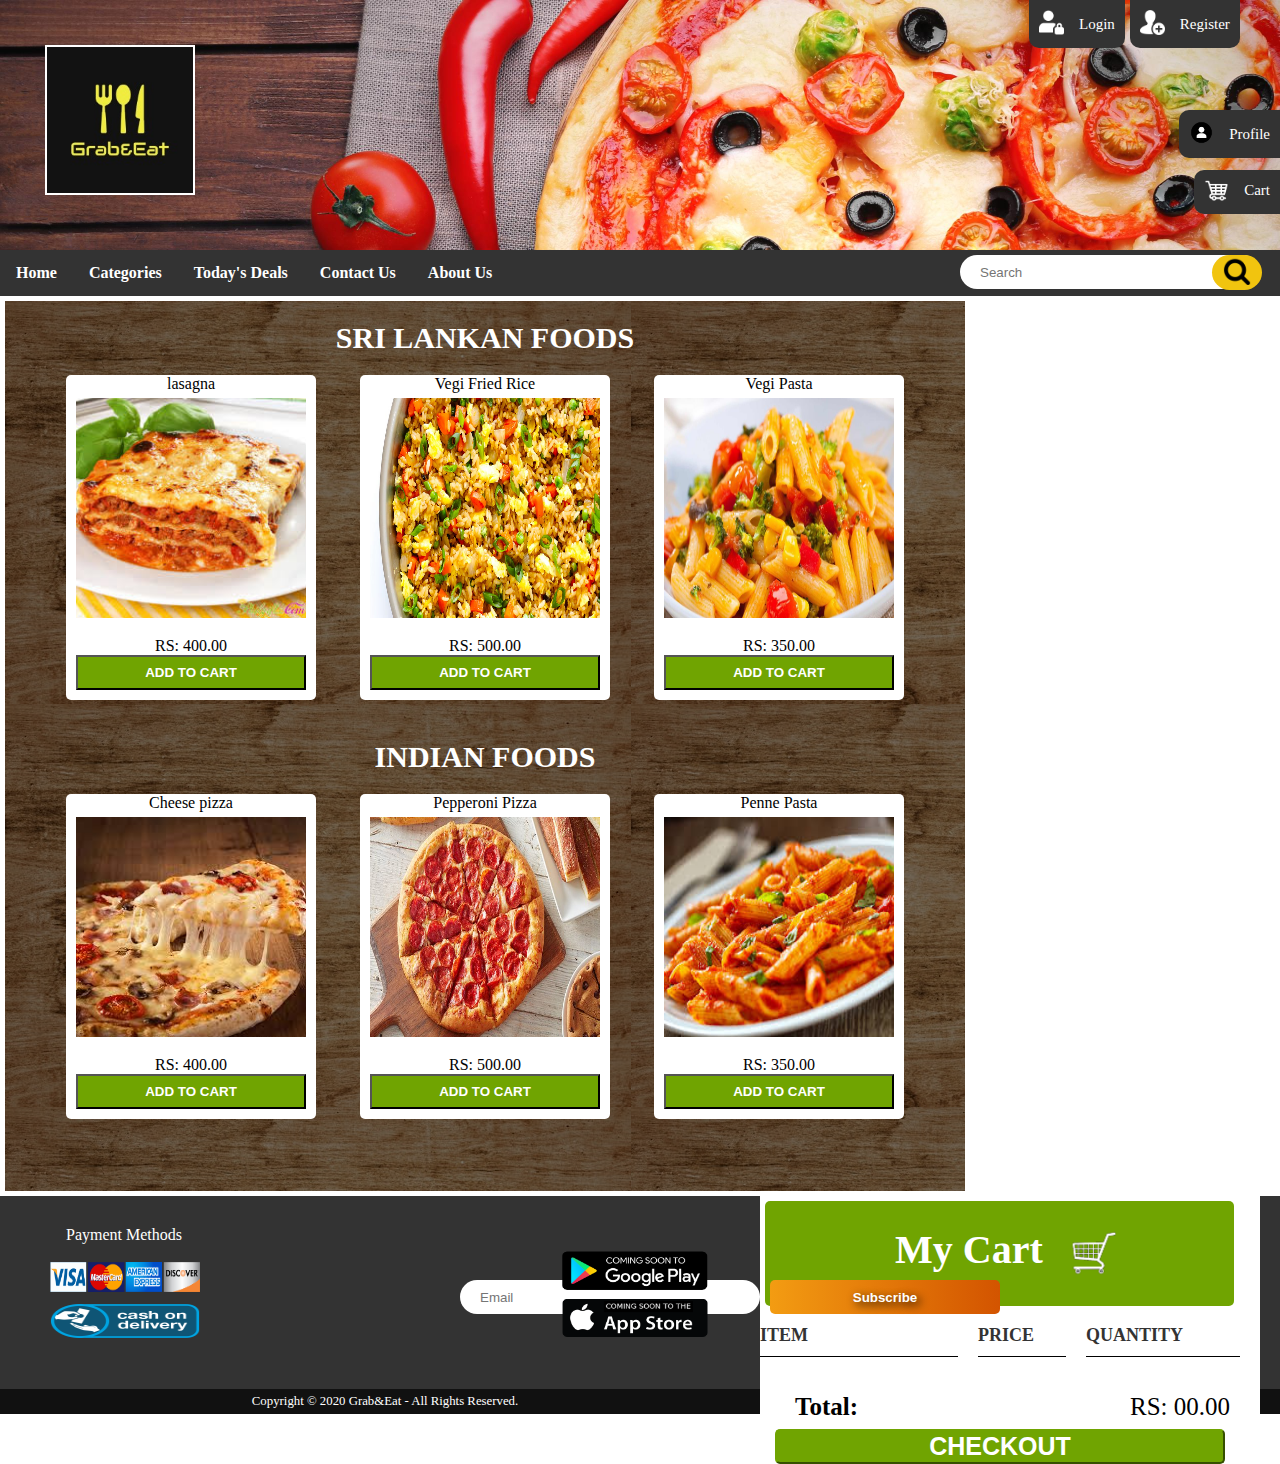
<file: index.html>
<!DOCTYPE html>
<html>
  <head>
    <title>Meal Cart</title>
    <link rel="stylesheet" type="text/css" href="H&F styles/main.css" />
    <link rel="icon" href="H&F images/logo.jpg"/>
    <link rel="stylesheet" type="text/css" href="css/MealCartStyles.css" />
  <script src="js/MealCartScript.js" async></script>
  </head>
  <body>
                                    <!--Header part begins from here-->
    <header>
      <img class="logo-icon" src="H&F images/logo.jpg" />
      <!--Top Buttons-->
      <div class="top-buttons">
        <a href="">
          <div class="topbtn">
            <img src="H&F images/avatar.png" width="25px" alt="" />
            <p>Login</p>
          </div>
        </a>
        <a href="">
          <div class="topbtn">
            <img src="H&F images/register.ico" width="25px" alt="" />
            <p>Register</p>
          </div>
        </a>
      </div>
      <!--Side Buttons-->
      <div class="topbtn profile">
        <a href="general info.html">
          <img src="H&F images/user_logo.png" width="25px" alt="" />
          <p>Profile</p>
        </a>
      </div>
      <div class="topbtn cart">
        <a href="index.html">
          <img src="H&F images/cart_logo.png" width="25px" alt="" />
          <p>Cart</p>
        </a>
      </div>
      <!--Navigation Bar-->
      <nav>
        <ul class="main-ul ul1">
          <li><a href="index.html"> Home </a></li>
          <li><a href="categories.html"> Categories </a></li>
          <li><a href="deals.html"> Today's Deals </a></li>
          <li><a href="contact.html"> Contact Us </a></li>
          <li><a href="about.html"> About Us </a></li>
        </ul>
        <!--Search Bar-->
        <input id="search" type="text" placeholder="Search" />
        <button id="searchBtn">
          <img class="seachico" src="H&F images/s.webp" alt="" />
        </button>
      </nav>
    </header>

                                <!--page content begins from here-->
    <section >
            <div class="wrappAll">
              <div class="wrapper1">
                <center>
                  <section>
                    <h2>SRI LANKAN FOODS</h2>
                    <div class="mealRange">                     
                      <div class="meal">
                        <span class="mealNameBig">lasagna</span><br>
                        <img class="mealImageBig" src="img/lasagna.jpg">
                        <div class="mealDetails">
                          <span class="mealPriceBig"> RS: 400.00</span><br>
                          <button class="addToCart">ADD TO CART</button>
                        </div><!--mealDetails-->
                      </div><!--meal-->
                      <div class="meal">
                        <span class="mealNameBig">Vegi Fried Rice</span><br>
                        <img class="mealImageBig" src="img/vegi fried rice.jpg">
                        <div class="mealDetails">
                          <span class="mealPriceBig"> RS: 500.00</span><br>
                          <button class="addToCart">ADD TO CART</button>
                        </div><!--mealDetails-->
                      </div><!--meal-->
                      <div class="meal">
                        <span class="mealNameBig">Vegi Pasta</span><br>
                        <img class="mealImageBig" src="img/vegitable pasta.jpg">
                        <div class="mealDetails">
                          <span class="mealPriceBig"> RS: 350.00</span><br>
                          <button class="addToCart">ADD TO CART</button>
                        </div><!--mealDetails-->
                      </div><!--meal-->       
                    </div><!--mealRange-->
                  </section>

                  <section>
                    <h2>INDIAN FOODS</h2>
                    <div class="mealRange">
                      <div class="meal">
                        <span class="mealNameBig">Cheese pizza</span><br>
                        <img class="mealImageBig" src="img/cheese pizza.jpg">
                        <div class="mealDetails">
                          <span class="mealPriceBig"> RS: 400.00</span><br>
                          <button class="addToCart">ADD TO CART</button>
                        </div><!--mealDetails-->
                      </div><!--meal-->
                      <div class="meal">
                        <span class="mealNameBig">Pepperoni Pizza</span><br>
                        <img class="mealImageBig" src="img/pepperoni pizza.jpg">
                        <div class="mealDetails">
                          <span class="mealPriceBig"> RS: 500.00</span><br>
                          <button class="addToCart">ADD TO CART</button>
                        </div><!--mealDetails-->
                      </div><!--meal-->
                      <div class="meal">
                        <span class="mealNameBig">Penne Pasta</span><br>
                        <img class="mealImageBig" src="img/penne pasta.jpg">
                        <div class="mealDetails">
                          <span class="mealPriceBig"> RS: 350.00</span><br>
                          <button class="addToCart">ADD TO CART</button>
                        </div><!--mealDetails-->
                      </div><!--meal-->       
                    </div><!--mealRange-->
                  </section>
                </center> 
              </div><!--wrapper1-->
                  
                                                  <!--cart Section begins-->
              <div class="wrapper2">      
                  <div class="cartPageHeading">
                      <h1 id="cartPageHeading">My Cart</h1>
                      <img id="cartLogo" src="img/cart_logo.png">
                  </div><!--cartPageHeading-->

                  <div class="pageContentContainer">
                    <div class="cartRow">
                      <span class="cartItem cartHeader cartColumn">ITEM</span>
                      <span class="cartPrice cartHeader cartColumn">PRICE</span>
                      <span class="cartQuantity cartHeader cartColumn">QUANTITY</span>  
                    </div><!--cartRow-->

                    <div class="cartItems">                      
                    </div><!--cartItems-->
                    <br><br>
                    
                    <div class="total">
                        <strong id="totalTitle">Total: </strong>
                        <span id="total">RS: 00.00</span><br><br>
                      <center><button id="checkout">CHECKOUT</button></center>
                    </div><!--total-->
              
                  </div><!--pageContentContainer-->

              </div><!--wrapper2-->
            </div><!--wrappAll-->
    </section>
    
                                        <!--Footer Content begins from here-->
    <div class="footer-container">
      <!--Payment Methods-->
      <div class="payment">
        <p class="paytext">Payment Methods</p>
        <br />
        <img class="pay-img" src="H&F images/payment_method.png" /><br />
        <img class="cod" src="H&F images/cod.png" />
      </div>
      <!--Newsletter Subscription Bar-->
      <div class="newsletter">
        <input id="news" type="email" placeholder="Email" />
        <button class="subBtn">Subscribe</button>
      </div>
      <!--Available Platforms-->
      <div class="mob-plat">
        <img class="mob-img" src="H&F images/mobile_platform.png" />
      </div>
    </div>
    <!--Copyright Statement-->
    <center class="copyright">
      Copyright &copy; 2020 Grab&Eat - All Rights Reserved.
    </center>
  </body>
</html>
</file>
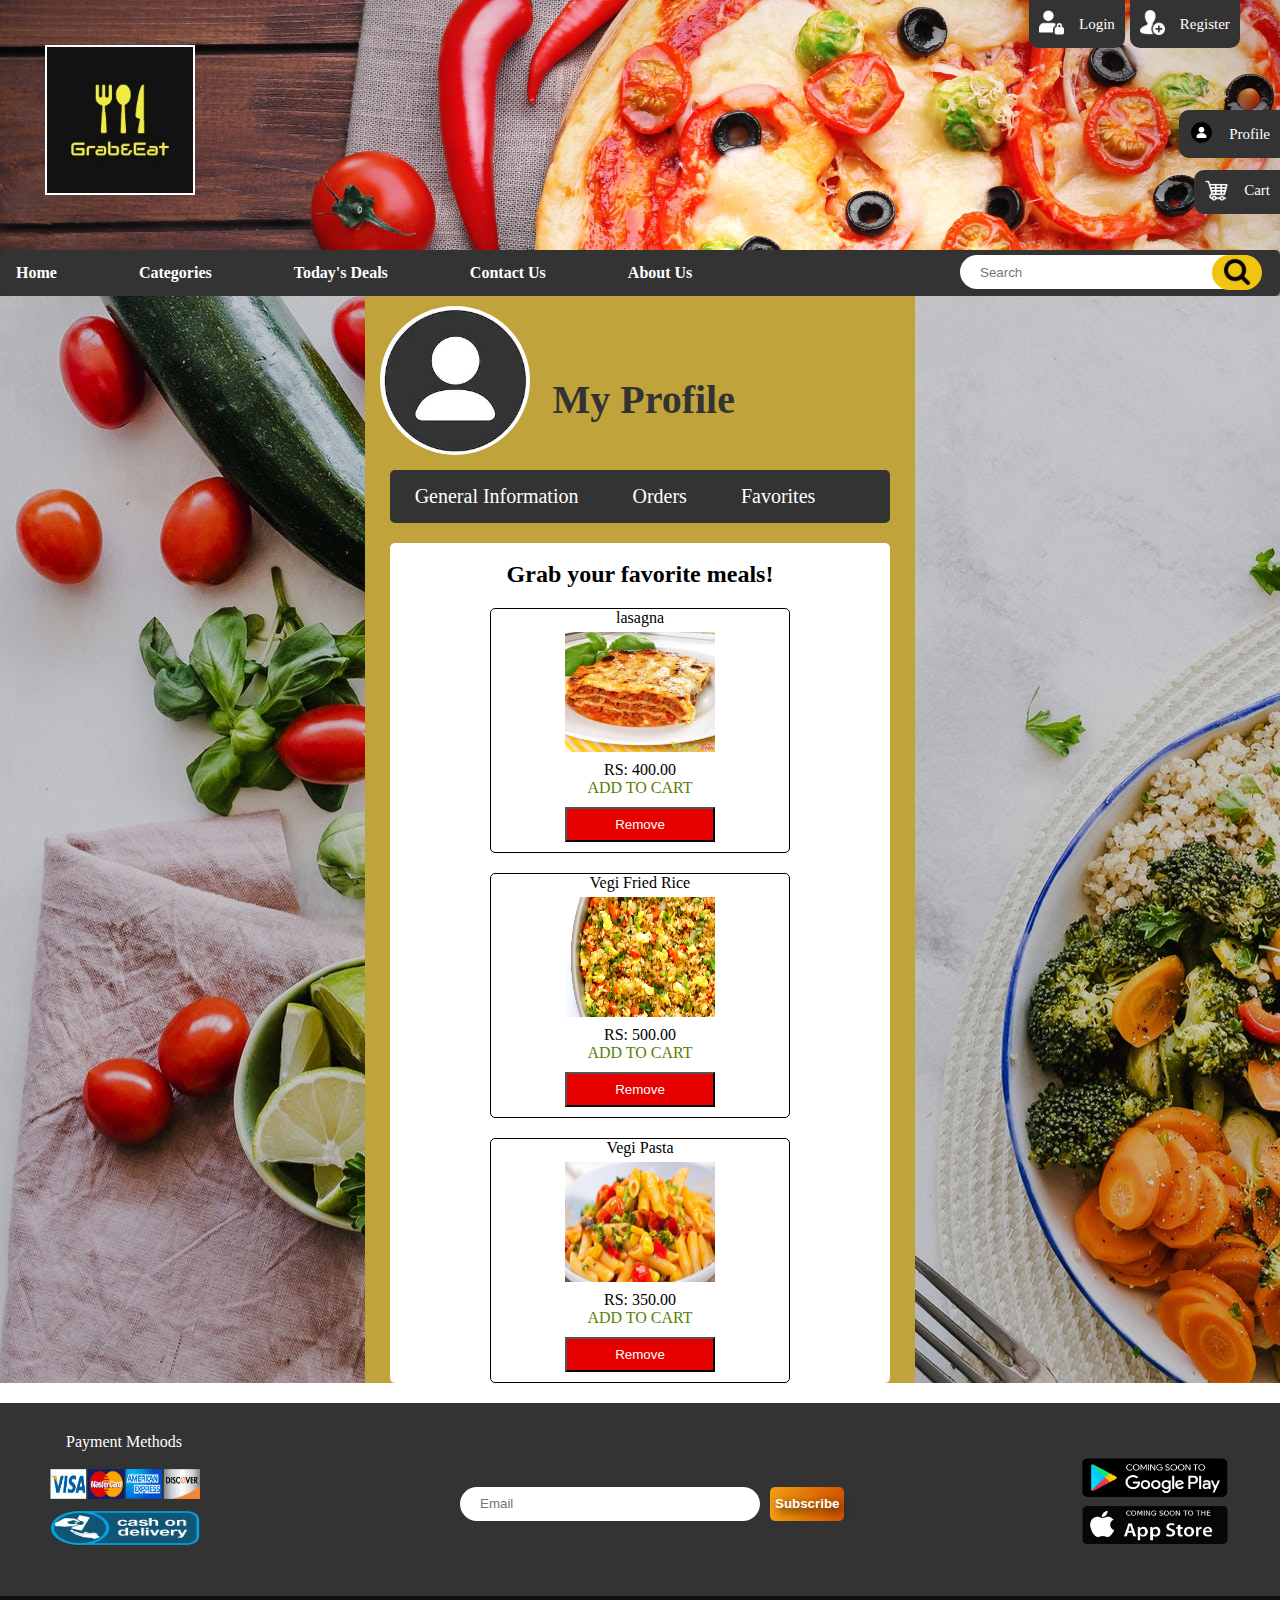
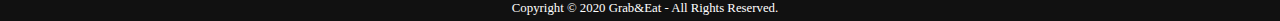
<file: favorites.html>
<!DOCTYPE html>
<html>
  <head>
    <title>User Account</title>
    <link rel="stylesheet" type="text/css" href="H&F styles/main.css" />
    <link rel="icon" href="H&F images/logo.jpg"/>
    <link rel="stylesheet" type="text/css" href="css/UserAccountStyles.css" />
  <script src="js/MealCartScript.js" async></script>
  <script src="js/userAccount.js" async></script>
  </head>
  <body>
                                    <!--Header part begins from here-->
    <header>
      <img class="logo-icon" src="H&F images/logo.jpg" />
      <!--Top Buttons-->
      <div class="top-buttons">
        <a href="">
          <div class="topbtn">
            <img src="H&F images/avatar.png" width="25px" alt="" />
            <p>Login</p>
          </div>
        </a>
        <a href="">
          <div class="topbtn">
            <img src="H&F images/register.ico" width="25px" alt="" />
            <p>Register</p>
          </div>
        </a>
      </div>
      <!--Side Buttons-->
      <div class="topbtn profile">
        <a href="">
          <img src="H&F images/user_logo.png" width="25px" alt="" />
          <p>Profile</p>
        </a>
      </div>
      <div class="topbtn cart">
        <a href="../Meal Cart Page/Meal Cart.html">
          <img src="H&F images/cart_logo.png" width="25px" alt="" />
          <p>Cart</p>
        </a>
      </div>
      <!--Navigation Bar-->
      <nav>
        <ul class="main-ul ul1">
          <li><a href="Homepage.html"> Home </a></li>
          <li><a href="categories.html"> Categories </a></li>
          <li><a href="deals.html"> Today's Deals </a></li>
          <li><a href="contact.html"> Contact Us </a></li>
          <li><a href="about.html"> About Us </a></li>
        </ul>
        <!--Search Bar-->
        <input id="search" type="text" placeholder="Search" />
        <button id="searchBtn">
          <img class="seachico" src="H&F images/s.webp" alt="" />
        </button>
      </nav>
    </header>

                                <!--page content begins from here-->
    <section >
            <div class="wrapper1">
              <div class="wrapper2">
                <div class="profilePic">
                  <h1>My Profile</h1>
                  <img id="pic" src="img/prof3.jpg" width="150">
                </div><!--profilePic-->
                <div>
                  <label for="customer name" value="default"></label>
                  <div id="navigator">
                    <ul>
                      <li><a href="general info.html">General Information</a></li>
                      <li><a href="orders.html">Orders</a></li>
                      <li><a href="favorites.html">Favorites</a></li>
                    </ul>
                  </div>
                </div>

                <div class="contentWrapper">
                  <center><br>
				            <h2>Grab your favorite meals!</h2>
					           
                      <div class="meal">
                        <span class="mealNameBig">lasagna</span><br>
                        <img class="mealImageBig" src="img/lasagna.jpg"><br>
                        <span class="mealPriceBig"> RS: 400.00</span><br>
                        <a class="addLink" href="../Meal Cart with h&f/Meal Cart.html">ADD TO CART</a><br>
                        <button class="favButton">Remove</button>                        
                      </div><!--meal-->
                      <div class="meal">
                        <span class="mealNameBig">Vegi Fried Rice</span><br>
                        <img class="mealImageBig" src="img/vegi fried rice.jpg"><br>
                        <span class="mealPriceBig"> RS: 500.00</span><br>
                        <a class="addLink" href="../Meal Cart with h&f/Meal Cart.html">ADD TO CART</a><br>
                        <button class="favButton">Remove</button>
                      </div><!--meal-->
                      <div class="meal">
                        <span class="mealNameBig">Vegi Pasta</span><br>
                        <img class="mealImageBig" src="img/vegitable pasta.jpg"><br>
                        <span class="mealPriceBig"> RS: 350.00</span><br>
                        <a class="addLink" href="../Meal Cart with h&f/Meal Cart.html">ADD TO CART</a><br>
                        <button class="favButton">Remove</button>
                      </div><!--meal-->       
                  </center>
				        </div><!--contentWrapper-->
                    
              </div><!--wrapper2-->
            </div><!--wrapper1-->
    </section>
    
                                        <!--Footer Content begins from here-->
    <div class="footer-container">
      <!--Payment Methods-->
      <div class="payment">
        <p class="paytext">Payment Methods</p>
        <br />
        <img class="pay-img" src="H&F images/payment_method.png" /><br />
        <img class="cod" src="H&F images/cod.png" />
      </div>
      <!--Newsletter Subscription Bar-->
      <div class="newsletter">
        <input id="news" type="email" placeholder="Email" />
        <button class="subBtn">Subscribe</button>
      </div>
      <!--Available Platforms-->
      <div class="mob-plat">
        <img class="mob-img" src="H&F images/mobile_platform.png" />
      </div>
    </div>
    <!--Copyright Statement-->
    <center class="copyright">
      Copyright &copy; 2020 Grab&Eat - All Rights Reserved.
    </center>
  </body>
</html>
</file>
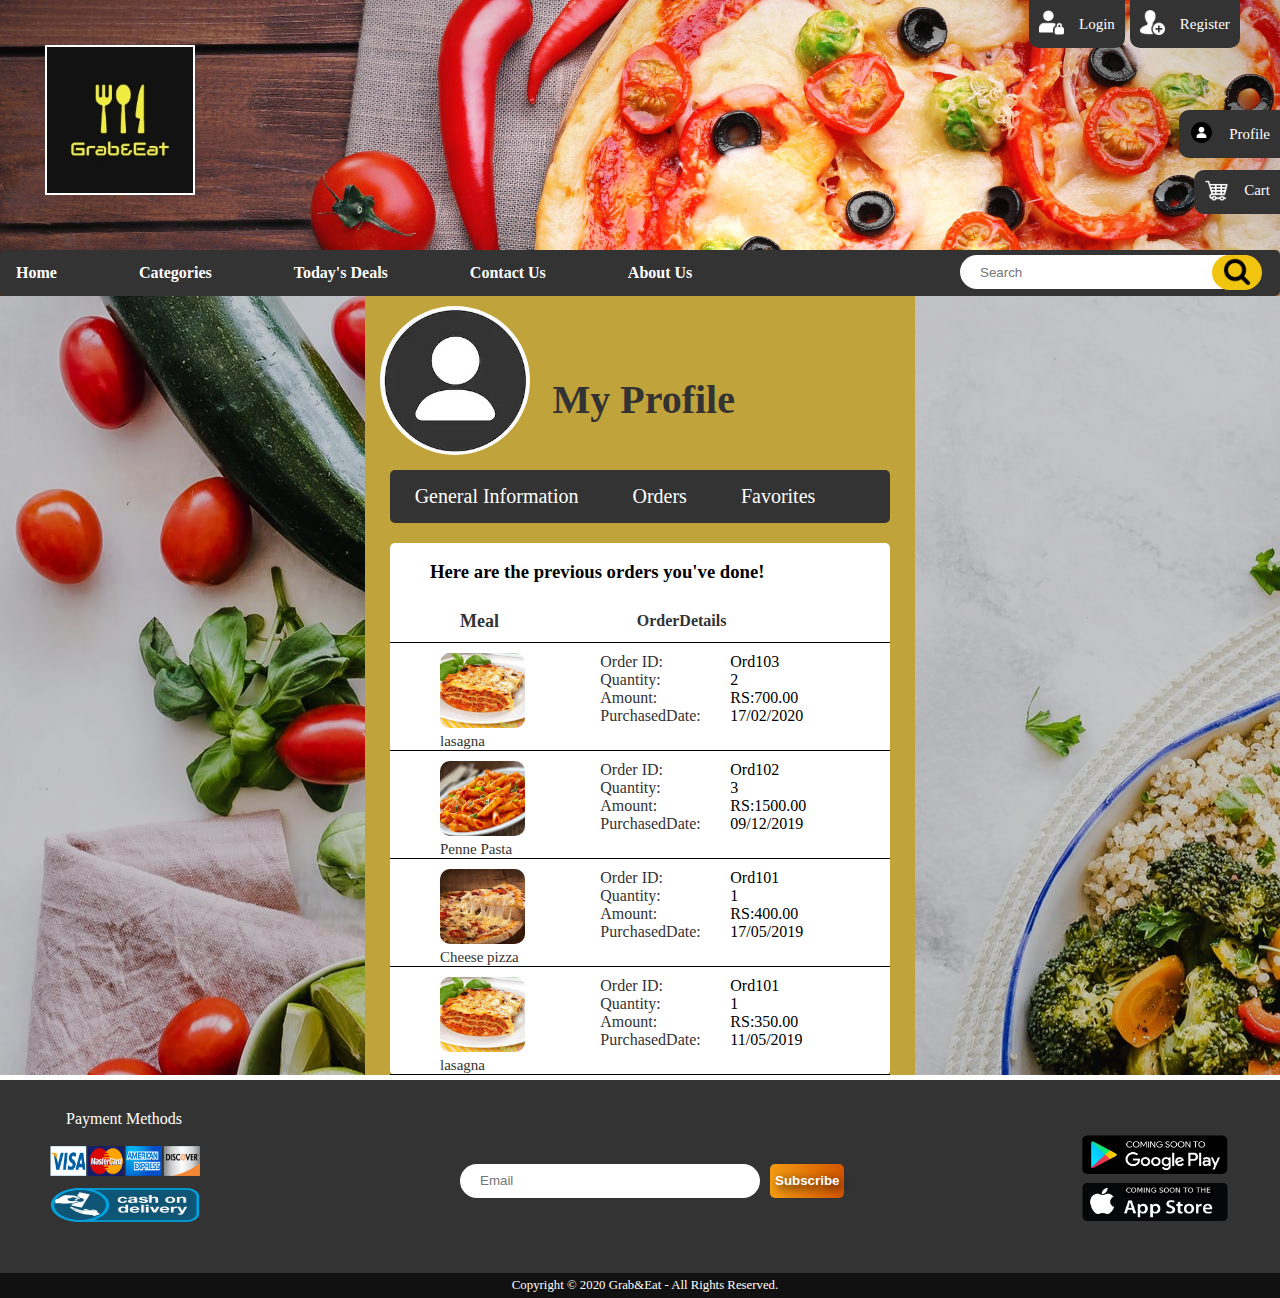
<file: orders.html>
<!DOCTYPE html>
<html>
  <head>
    <title>User Account</title>
    <link rel="stylesheet" type="text/css" href="H&F styles/main.css" />
    <link rel="icon" href="H&F images/logo.jpg"/>
    <link rel="stylesheet" type="text/css" href="css/UserAccountStyles.css" />
  <script src="js/MealCartScript.js" async></script>
  </head>
  <body>
                                    <!--Header part begins from here-->
    <header>
      <img class="logo-icon" src="H&F images/logo.jpg" />
      <!--Top Buttons-->
      <div class="top-buttons">
        <a href="">
          <div class="topbtn">
            <img src="H&F images/avatar.png" width="25px" alt="" />
            <p>Login</p>
          </div>
        </a>
        <a href="">
          <div class="topbtn">
            <img src="H&F images/register.ico" width="25px" alt="" />
            <p>Register</p>
          </div>
        </a>
      </div>
      <!--Side Buttons-->
      <div class="topbtn profile">
        <a href="">
          <img src="H&F images/user_logo.png" width="25px" alt="" />
          <p>Profile</p>
        </a>
      </div>
      <div class="topbtn cart">
        <a href="../Meal Cart Page/Meal Cart.html">
          <img src="H&F images/cart_logo.png" width="25px" alt="" />
          <p>Cart</p>
        </a>
      </div>
      <!--Navigation Bar-->
      <nav>
        <ul class="main-ul ul1">
          <li><a href="Homepage.html"> Home </a></li>
          <li><a href="categories.html"> Categories </a></li>
          <li><a href="deals.html"> Today's Deals </a></li>
          <li><a href="contact.html"> Contact Us </a></li>
          <li><a href="about.html"> About Us </a></li>
        </ul>
        <!--Search Bar-->
        <input id="search" type="text" placeholder="Search" />
        <button id="searchBtn">
          <img class="seachico" src="H&F images/s.webp" alt="" />
        </button>
      </nav>
    </header>

                                <!--page content begins from here-->
    <section >
            <div class="wrapper1">
              <div class="wrapper2">
                <div class="profilePic">
                  <h1>My Profile</h1>
                  <img id="pic" src="img/prof3.jpg" width="150">
                </div><!--profilePic-->
                <div>
                  <label for="customer name" value="default"></label>
                  <div id="navigator">
                    <ul>
                      <li><a href="general info.html">General Information</a></li>
                      <li><a href="orders.html">Orders</a></li>
                      <li><a href="favorites.html">Favorites</a></li>
                    </ul>
                  </div>
                </div>

                <div class="contentWrapper">

                    <br><h3 id="orderTopic">Here are the previous orders you've done!</h3><br>
        					
                    <div class="orderRow">
                      <span class="orderedItem orderHeader orderColumn">Meal</span>
                      <span class="orderDetails orderHeader orderColumn">OrderDetails</span>
                      <span class="orderData orderHeader orderColumn"></span>  
                    </div><!--orderRow-->

        						<div id="orderedItems">

                        <div class="orderRow">
                          <div class="orderedItem" class="orderColumn">
                              <img class="mealImage" src="img/lasagna.jpg" ><br>
                              <span class="mealName">lasagna</span>
                          </div><!--orderedItem--><!--orderColumn-->

                          <div class="orderDetails" class="orderColumn" >
                              <span class="orderId">Order ID: </span>
                              <span class="quantity">Quantity: </span>
                              <span class="amount">Amount: </span>
                              <span class="date">PurchasedDate:</span>
                          </div><!--orderDetails--><!--orderColumn-->

                          <div class="orderData" class="orderColumn" >
                              <span class="Id">Ord103</span><br>
                              <span class="qnt">2</span><br>
                              <span class="amnt">RS:700.00</span><br>
                              <span class="pDate">17/02/2020</span>
                          </div><!--orderData--><!--orderColumn-->
                        </div><!--orderRow-->      

                        <div class="orderRow">
                          <div class="orderedItem" class="orderColumn">
                              <img class="mealImage" src="img/penne pasta.jpg" ><br>
                              <span class="mealName">Penne Pasta</span>
                          </div><!--orderedItem--><!--orderColumn-->

                          <div class="orderDetails" class="orderColumn" >
                              <span class="orderId">Order ID: </span><br>
                              <span class="quantity">Quantity: </span><br>
                              <span class="amount">Amount: </span><br>
                              <span class="date">PurchasedDate:</span><br>
                          </div><!--orderDetails--><!--orderColumn-->

                          <div class="orderData" class="orderColumn" >
                              <span class="Id">Ord102</span><br>
                              <span class="qnt">3</span><br>
                              <span class="amnt">RS:1500.00</span><br>
                              <span class="pDate">09/12/2019</span>
                          </div><!--orderData--><!--orderColumn-->
                        </div><!--orderRow-->      

                        <div class="orderRow">
                          <div class="orderedItem" class="orderColumn">
                              <img class="mealImage" src="img/cheese pizza.jpg" ><br>
                              <span class="mealName">Cheese pizza</span>
                          </div><!--orderedItem--><!--orderColumn-->

                          <div class="orderDetails" class="orderColumn" >
                              <span class="orderId">Order ID: </span><br>
                              <span class="quantity">Quantity: </span><br>
                              <span class="amount">Amount: </span><br>
                              <span class="date">PurchasedDate:</span><br>
                          </div><!--orderDetails--><!--orderColumn-->

                          <div class="orderData" class="orderColumn" >
                              <span class="Id">Ord101</span><br>
                              <span class="qnt">1</span><br>
                              <span class="amnt">RS:400.00</span><br>
                              <span class="pDate">17/05/2019</span>
                          </div><!--orderData--><!--orderColumn-->
                        </div><!--orderRow-->  

                          <div class="orderRow">
                          <div class="orderedItem" class="orderColumn">
                              <img class="mealImage" src="img/lasagna.jpg" ><br>
                              <span class="mealName">lasagna</span>
                          </div><!--orderedItem--><!--orderColumn-->

                          <div class="orderDetails" class="orderColumn" >
                              <span class="orderId">Order ID: </span><br>
                              <span class="quantity">Quantity: </span><br>
                              <span class="amount">Amount: </span><br>
                              <span class="date">PurchasedDate:</span><br>
                          </div><!--orderDetails--><!--orderColumn-->

                          <div class="orderData" class="orderColumn" >
                              <span class="Id">Ord101</span><br>
                              <span class="qnt">1</span><br>
                              <span class="amnt">RS:350.00</span><br>
                              <span class="pDate">11/05/2019</span>
                          </div><!--orderData--><!--orderColumn-->
                        </div><!--orderRow-->  

                    </div><!--orderedItems-->
        					</center>
				        </div><!--contentWrapper-->
                    
              </div><!--wrapper2-->
            </div><!--wrapper1-->
    </section>
    
                                        <!--Footer Content begins from here-->
    <div class="footer-container">
      <!--Payment Methods-->
      <div class="payment">
        <p class="paytext">Payment Methods</p>
        <br />
        <img class="pay-img" src="H&F images/payment_method.png" /><br />
        <img class="cod" src="H&F images/cod.png" />
      </div>
      <!--Newsletter Subscription Bar-->
      <div class="newsletter">
        <input id="news" type="email" placeholder="Email" />
        <button class="subBtn">Subscribe</button>
      </div>
      <!--Available Platforms-->
      <div class="mob-plat">
        <img class="mob-img" src="H&F images/mobile_platform.png" />
      </div>
    </div>
    <!--Copyright Statement-->
    <center class="copyright">
      Copyright &copy; 2020 Grab&Eat - All Rights Reserved.
    </center>
  </body>
</html>
</file>
<file: H&F styles/main.css>
* {
  margin: 0;
  padding: 0;
  box-sizing: border-box;
}

/*Header*/
header {
  background-image: url("../H&F images/header.jpg");
  background-size: cover;
  padding-top: 250px;
}

/*Logo*/
.logo-icon {
  width: 150px;
  height: 150px;
  position: absolute;
  top: 120px;
  left: 120px;
  border: 2px solid white;
  transform: translate(-50%, -50%);
  transition: 0.4s;
}

.logo-icon:hover {
  width: 160px;
}

/*Top Buttons - Header*/
.topbtn {
  padding: 10px;
  margin-left: 5px;
  border-radius: 0px 0px 10px 10px;
  background: #333;
}

.topbtn:hover {
  background: #d35400;
}

.top-buttons {
  display: flex;
  position: absolute;
  z-index: 10;
  left: 80%;
  top: 0px;
}

/*Side Buttons - Header*/
.profile,
.cart {
  display: flex;
  position: absolute;
  right: 0px;
  border-radius: 10px 0px 0px 10px;
}

.profile {
  top: 110px;
}

.cart {
  top: 170px;
}

a {
  text-decoration: none;
}

a p {
  margin-top: -28px;
  margin-left: 40px;
  color: #fff;
  font-size: 15px;
  padding: 5px 0px;
}

/*Navigation Bar*/
.main-ul {
  margin: 0;
  padding: 0;
  overflow: hidden;
  background-color: #333;
  font-size: 1rem;
}

.main-ul li {
  list-style-type: none;
  float: left;
}

.main-ul li a:hover {
  background-color: #111;
  color: rgb(223, 235, 57);
}

.ul1 li a {
  display: block;
  color: white;
  text-align: center;
  padding: 14px 16px 14px 16px;
  text-decoration: none;
  font-weight: bold;
}

/*Search Bar*/
#search {
  position: absolute;
  padding: 0px 20px;
  right: 20px;
  top: 255px;
  width: 300px;
  height: 34px;
  border-radius: 20px;
  border: 0;
}

#searchBtn {
  position: absolute;
  right: 18px;
  top: 255px;
  border-radius: 100px;
  padding: 2px;
  border: 0;
  width: 50px;
  background: #f1c40f;
}

#searchBtn:hover {
  background: #f39c12;
}

.seachico {
  width: 28px;
}

/*Footer*/
.footer-container {
  padding-bottom: 35px;
  background-color: #333;
}

/*Payment Methods*/
.payment {
  position: relative;
  top: 30px;
  margin: 0px 50px;
}

.paytext {
  color: white;
  padding-left: 1rem;
  font-size: 1rem;
}

.pay-img {
  height: 30px;
  width: 150px;
}

.cod {
  height: 50px;
  width: 150px;
}

/*Newsletter*/
.newsletter {
  position: relative;
  display: inline-flex;
  top: -40px;
  left: 460px;
  padding: 0;
  margin: 0;
}

#news {
  padding: 0px 20px;
  width: 300px;
  height: 34px;
  border-radius: 20px;
  border: 0;
}

.subBtn {
  margin: 0px 10px;
  height: 34px;
  border: none;
  background: none;
  border-radius: 5px;
  padding: 0px 5px;
  background: linear-gradient(
    to right,
    #f39c12,
    #d35400,
    #66af07,
    #af6c07,
    #f39c12
  );
  background-size: 400%;
  color: white;
  font-weight: bold;
  text-shadow: 3px 3px 10px black;
  z-index: 1;
}

.subBtn:hover {
  animation: animate 10s linear infinite;
}

@keyframes animate {
  0% {
    background-position: 0%;
  }
  100% {
    background-position: 400%;
  }
}

/*Available Platforms*/
.mob-plat {
  float: right;
  position: relative;
  top: -70px;
  right: 50px;
}

.mob-img {
  float: right;
  height: 90px;
  width: 150px;
}

/*Copyright*/
.copyright {
  background: #111;
  color: #fff;
  padding: 5px;
  padding-left: 160px;
  font-size: 0.8rem;
  border-bottom: 0;
}
</file>
<file: css/MealCartStyles.css>
.wrappAll{
	background-color: white;
	height: 900px;
}

.wrapper1{
	background-image: url("../img/background2.jpg");
	background-color:  #737373;
	background-blend-mode: multiply;
	width: 960px;
	height: 890px;
	float: left;
	margin-top: 5px;
	margin-bottom: 5px;
	margin-left: 5px;
}

h2{
	font-weight: bold;
	font-size: 30px;
	padding-top: 20px;
	color: white;
	text-align: center;
}

.meal{
	display: inline-block;
	background-color: white;
	border-radius: 5px;
	margin: 20px;
}

.mealImageBig{
	height: 220px;
	width: 230px;
	margin: 5px;
}

.mealDetails{
	margin: 10px;	
}
 
button{
	width: 230px;
	height: 35px;
	background-color: #70a401;
	cursor: pointer;
	font-weight: bold;
	color: white;
}
button:hover{
	background-color: #577f01;
}


						/*cart section begins*/


.wrapper2{
	background-color: white;
	width: 500px;
	margin-right:20px;
	float: right;
}

.cartPageHeading{
	display: inline-block;
	margin: 5px;
	background-color: #70a401;
	border-radius: 5px;
}

#cartLogo{
	height: 75px;
	margin-top:15px;
	margin-right: 106px;
	margin-bottom: 15px;
	padding:10px;
	float: right;
}
#cartPageHeading{
	float: left;
	margin-left: 120px;
	margin-top: 15px;
	font-size: 40px;
	padding: 10px;
	color: white;
}

#checkout{
	width: 450px;
	height: 35px;
	background-color: #70a401;
	border-radius: 5px;
	border-color: 	#70a401;
	cursor: pointer;
	font-size: 25px;
	color: white;
	margin-right: 20px;
}
#checkout:hover{
	background-color: #577f01;
}

#totalTitle{
	font-size: 25px;
	margin-left: 35px;
	float: left;
	/*margin-top: 420px;*/
}

#total{
	margin-right: 30px;
	float: right;
	font-size: 25px;
	border-color: white;
	border-width: 0px;
	/*margin-top: 420px;*/
}

.cartHeader{
	font-weight: bold;
	font-size: 18px;
	color: #333;
}

.cartColumn{
	display: flex;/*to place the items in the column like a row*/
	align-items: center; /*to get the item in the column to the 
	middle of the row(top margin=bottom margin)*/
	border-bottom: 1px solid black;
	margin-right: 20px;/*to add a space between two columns*/
	padding-bottom: 10px;
	margin-top: 10px;
}

.cartRow{
	display: flex;/*to line the items in a row*/
}

.cartItem{
	width: 45%;
}

.cartPrice{
	width: 20%;
	font-size: 18px;
	color: #333;
}

.cartQuantity{
	width: 35%;
}

.mealName{
	color: #333;
	margin-left: 5px;
	font-size: 18px;
}

.mealImage{
	width: 85px;
	height: 75px;
	border-radius: 10px;
}

.removeButton{
	color: white;
	border: none;
	border-radius: 5px;
	height: 30px;
	background-color: #EB5757;
	font-weight: bold;
}

.removeButton:hover{
	background-color: #CC4C4C;
}

.mealQuantityInput{
	height: 30px;
	width: 50px;
	border-radius: 5px;
	border: 1px solid black;
	background-color: #eee;
	color: #333;
	text-align: center;
	font-size: 15px;
	margin-right:15px;
}

.cartRow:last-child{/*to access the last item in the cart items section*/
	border-bottom: 1px solid black;
}

.cartRow:last-child .cartColumn{
	border: none;/*now those individual borders in each column will be removed*/
}

a{
	color: #70a401;
	text-decoration: none;
}

a:hover{
	color: #577f01;
}
</file>
<file: css/UserAccountStyles.css>
.wrapper1{
	background-image: url("../img/rice2.jpeg");
	background-color:  #cccccc;
	background-blend-mode: multiply;
	/*width: 1500px;*/
	margin: 0 auto;
}

.wrapper2{
	width: 550px;
	margin: 0 auto;
	background-color: #c0a33a;
}
h1{
	float: right;
	margin-right: 180px;
	margin-top: 80px;
	color: #333;
	font-size: 40px;
}

#profileTitle{
	color: #997a00;
	text-align: center;
}

#pic{
	filter: grayscale(50%);
	border-radius: 100%;
	margin: 15px;
	margin-top: 10px;
	float: left;/*extra*/
}
#navigator{
	margin-top: 0px;
	margin:15px;
	width: 500px;
	margin: auto;
	clear: both;/*extra*/
}

 ul{
	list-style: none;
	padding: 15px;
	background: #333;
	text-align: center;
	border-radius: 5px;
	
}

 li{
	display: inline;
	padding-right: 50px;
}

#navigator a{
	text-decoration: none;
	color: white;
	font-size: 20px;
}

#navigator a:hover{
	background-color: #cd9e2e;/*padding color*/
	padding:10px; /* display the pagelink in a gray color square background of 11px size*/
	padding-top: 15px;
	padding-bottom: 15px;
	 font-size: 17px;
	font-weight:bold;
	border-radius: 5px;
	color: black;
}

#form{
	margin:auto;
	margin-top: 20px;
	padding-bottom: 5px;
	margin-bottom: 5px;
	padding: 20px;
	width: 470px;
	height: 500px;
	background: white;/*#bfbfbf*/
	font-size: 18px;
	border-radius: 5px;
}

label{
	padding-bottom:30px;
	padding-left: 40px;
	color: #111;
}

input{
	background: white;
	display: inline-block;
	float: right;
	padding-right: 50px;
	border-color: white;
	border-radius: 3px;
}
textarea{
	background: white;
	float: right;
	padding-right: 40px;
	border-color: white;
	border-radius: 3px;
	height: 50px;
}

.formBtn{
	float: right;
	margin-right:10px;
	padding:10px;
	border-radius: 5px;
	background: #333;
	color: white;
	font-weight: bold;
	margin-top: 30px;
}

.contentWrapper{
	margin:auto;
	margin-top: 20px;
	margin-bottom: 5px;
	width: 500px;
	/*height: 550px;  /*temporarily set the height for easyness*/
	background-color: white;
	border-radius: 5px;
}

						/*order page styles part begins from here*/

#orderTopic{
	margin-left: 40px;
	color: 
}
.orderHeader{
	font-weight: bold;
	font-size: 18px;
	color: #333;
	margin-left: 70px;
}

.orderColumn{
	display: flex;/*to place the items in the column like a row*/
	align-items: center; /*to get the item in the column to the 
	middle of the row(top margin=bottom margin)*/
	/*border-bottom: 1px solid black;
	margin-right: 20px;/*to add a space between two columns*/
	padding-bottom: 10px;
	margin-top: 10px;
}

.orderRow{
	display: flex;/*to line the items in a row*/
}

.orderedItem{
	width: 45%;
}

.orderDetails{
	width: 20%;
	font-size: 16px;
	color: #333;
	margin-left: 5px;
	margin-top: 10px;
}

.orderData{
	width: 35%;
	margin-left: 30px;
	margin-top: 10px;
}

.mealName{
	color: #333;
	margin-left: 50px;
	font-size: 15px;
}

.mealImage{
	width: 85px;
	height: 75px;
	margin-top: 10px;
	margin-left: 50px;
	border-radius: 10px;
}

.orderRow{
	border-bottom: 1px solid black;
}

							/*styles of FAVORITES page begins from here*/

.meal{
	
	background-color: white;
	border-radius: 5px;
	margin: 20px;
	margin-left: 100px;
	margin-right: 100px;
	border: 1px solid black;
}

.mealImageBig{
	height: 120px;
	width: 150px;
	margin: 5px;
}
 
.favButton{
	width: 150px;
	height: 35px;
	color: white;
	background-color: #e60000;
	cursor: pointer;
	margin: 10px;
}

.favButton:hover{
	background-color: #CC4C4C;
}

.addLink{
	color: #577f01;
}

.addLink: hover{
	background-color:#70a401; 
}
</file>
